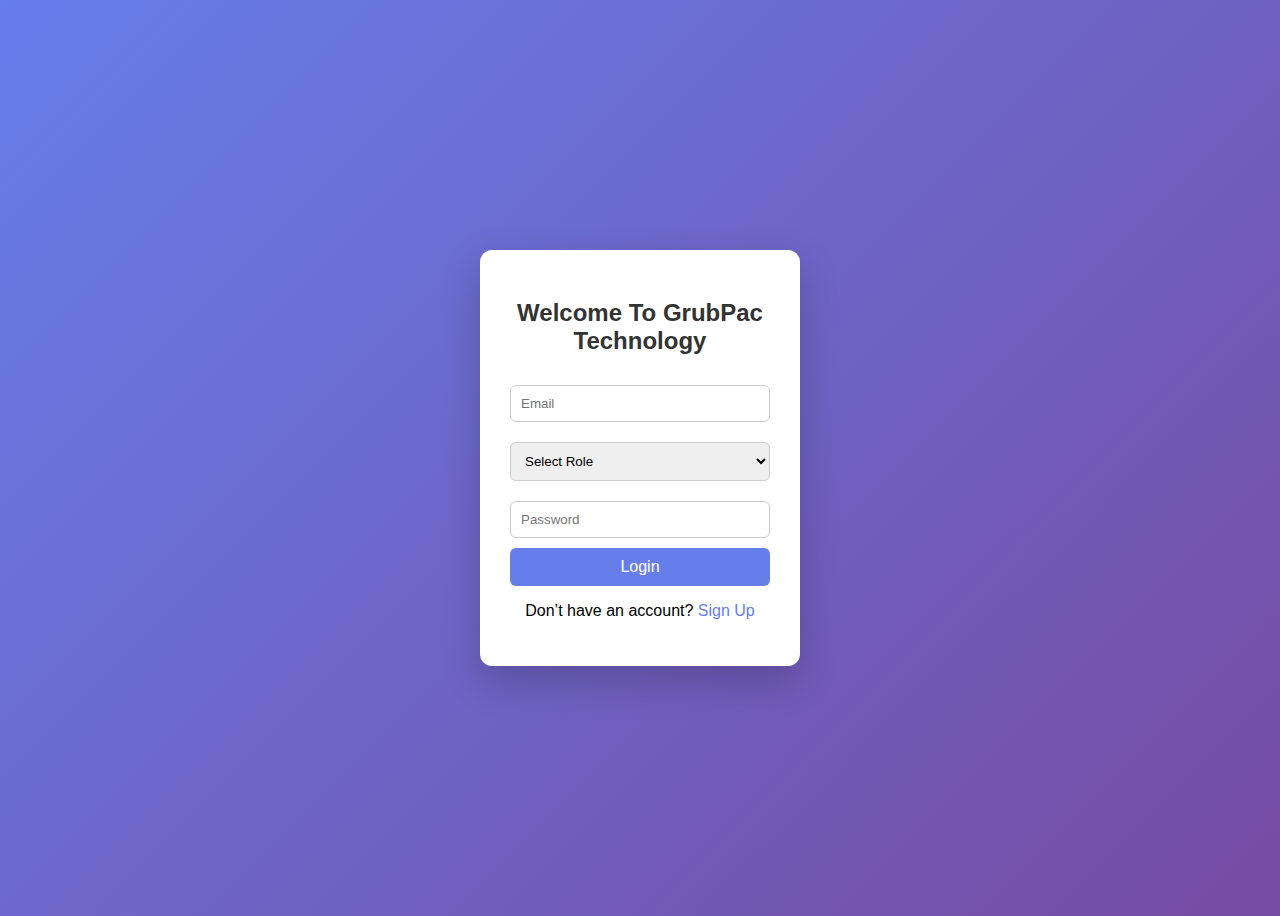
<file: index.html>
<!DOCTYPE html>
<html lang="en">
<head>
  <meta charset="UTF-8">
  <title>EMS Login</title>
  <link rel="stylesheet" href="./css/auth.css">
</head>
<body>
  <div class="auth-container">
    <h2>Welcome To GrubPac Technology</h2>
    <form id="loginForm">
      <input type="email" id="email" placeholder="Email" required />
      <select id="loginRole" required>
     <option value="">Select Role</option>
     <option value="admin">Admin</option>
     <option value="teamlead">Team Lead</option>
     <option value="employee">Employee</option>
     </select>
      <input type="password" id="password" placeholder="Password" required />
      <button type="submit">Login</button>
    </form>
    <p>Don’t have an account? <a href="signup.html">Sign Up</a></p>
  </div>

  <script src="./js/auth.js"></script>
</body>
</html>
</file>
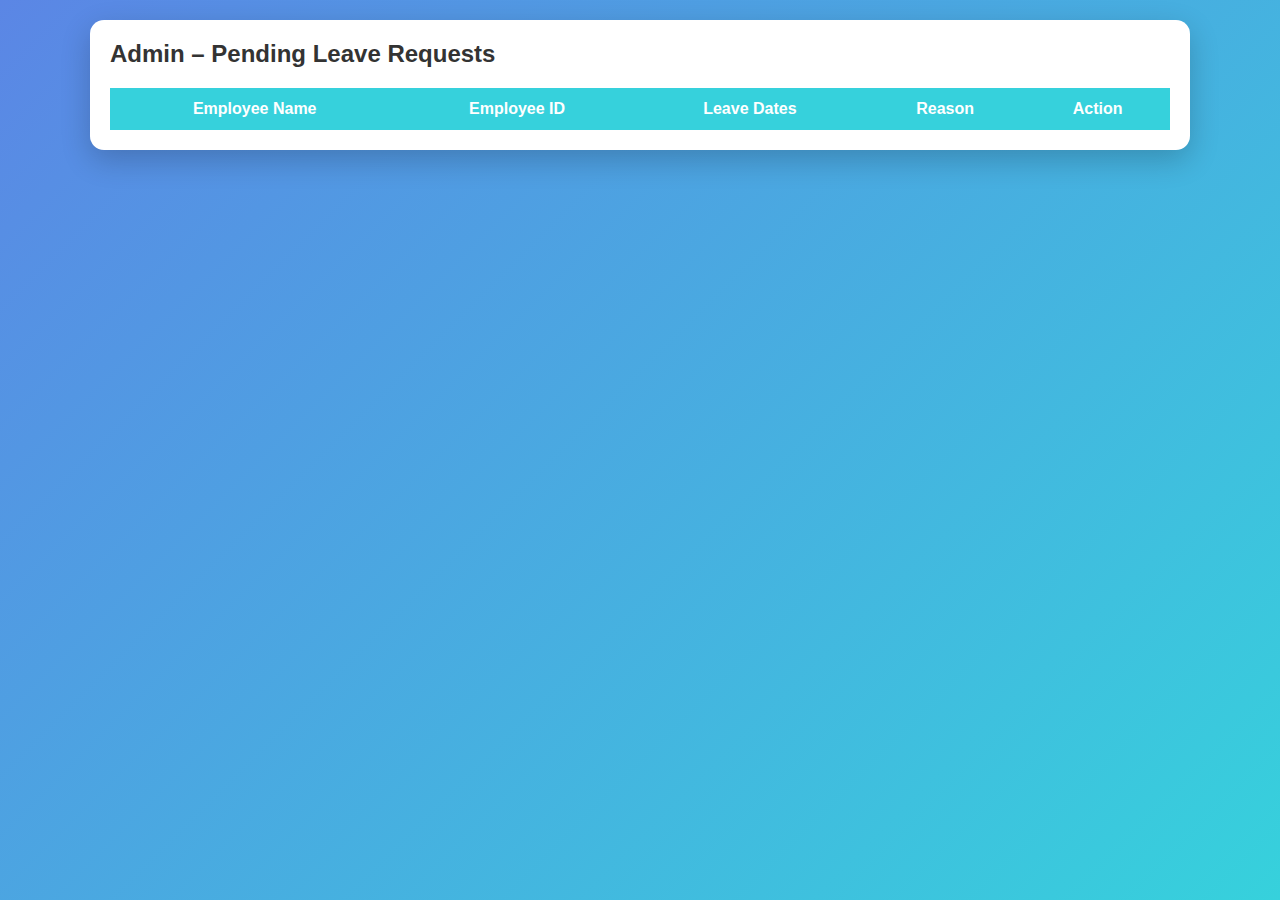
<file: admin-pending-leaves.html>
<!DOCTYPE html>
<html lang="en">
<head>
  <meta charset="UTF-8" />
  <meta name="viewport" content="width=device-width, initial-scale=1.0" />
  <title>Admin Pending Leaves</title>
  <link rel="stylesheet" href="./css/pending-leaves.css" />
</head>
<body>
  <div class="container">
    <h2>Admin – Pending Leave Requests</h2>

    <table>
      <thead>
        <tr>
          <th>Employee Name</th>
          <th>Employee ID</th>
          <th>Leave Dates</th>
          <th>Reason</th>
          <th>Action</th>
        </tr>
      </thead>
      <tbody id="leaveTable"></tbody>
    </table>
  </div>
  
  <script src="./js/admin-pending-leaves.js"></script>
</body>
</html>
</file>
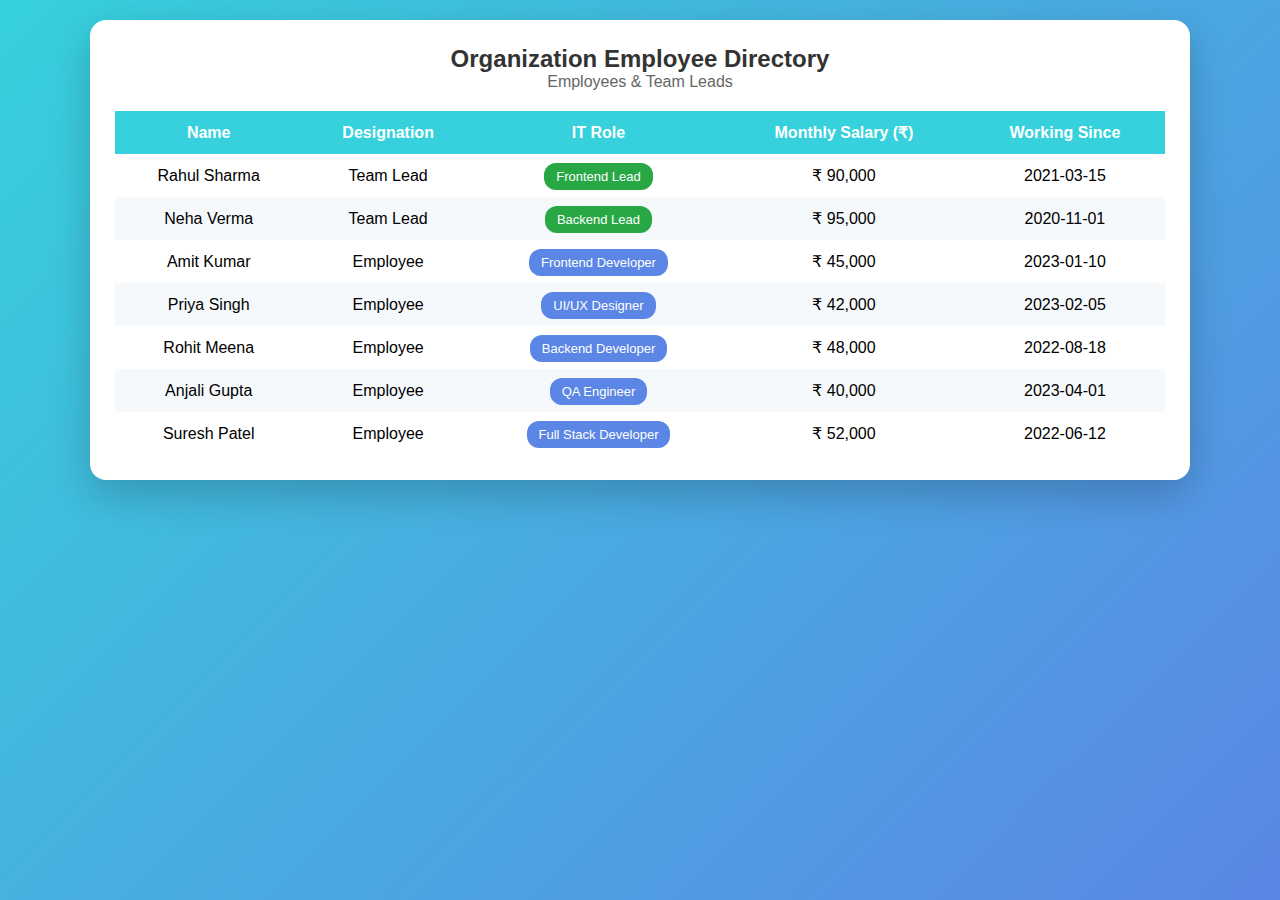
<file: employee-list.html>
<!DOCTYPE html>
<html lang="en">
<head>
  <meta charset="UTF-8" />
  <meta name="viewport" content="width=device-width, initial-scale=1.0" />
  <title>Total Employee List</title>
  <link rel="stylesheet" href="./css/employee-list.css" />
</head>
<body>
  <div class="container">
    <h2>Organization Employee Directory</h2>
    <p class="subtitle">Employees & Team Leads</p>

    <div class="table-wrapper">
      <table>
        <thead>
          <tr>
            <th>Name</th>
            <th>Designation</th>
            <th>IT Role</th>
            <th>Monthly Salary (₹)</th>
            <th>Working Since</th>
          </tr>
        </thead>
        <tbody id="employeeTable"></tbody>
      </table>
    </div>
  </div>
 
  <script src="./js/employee-list.js"></script>
</body>
</html>
</file>
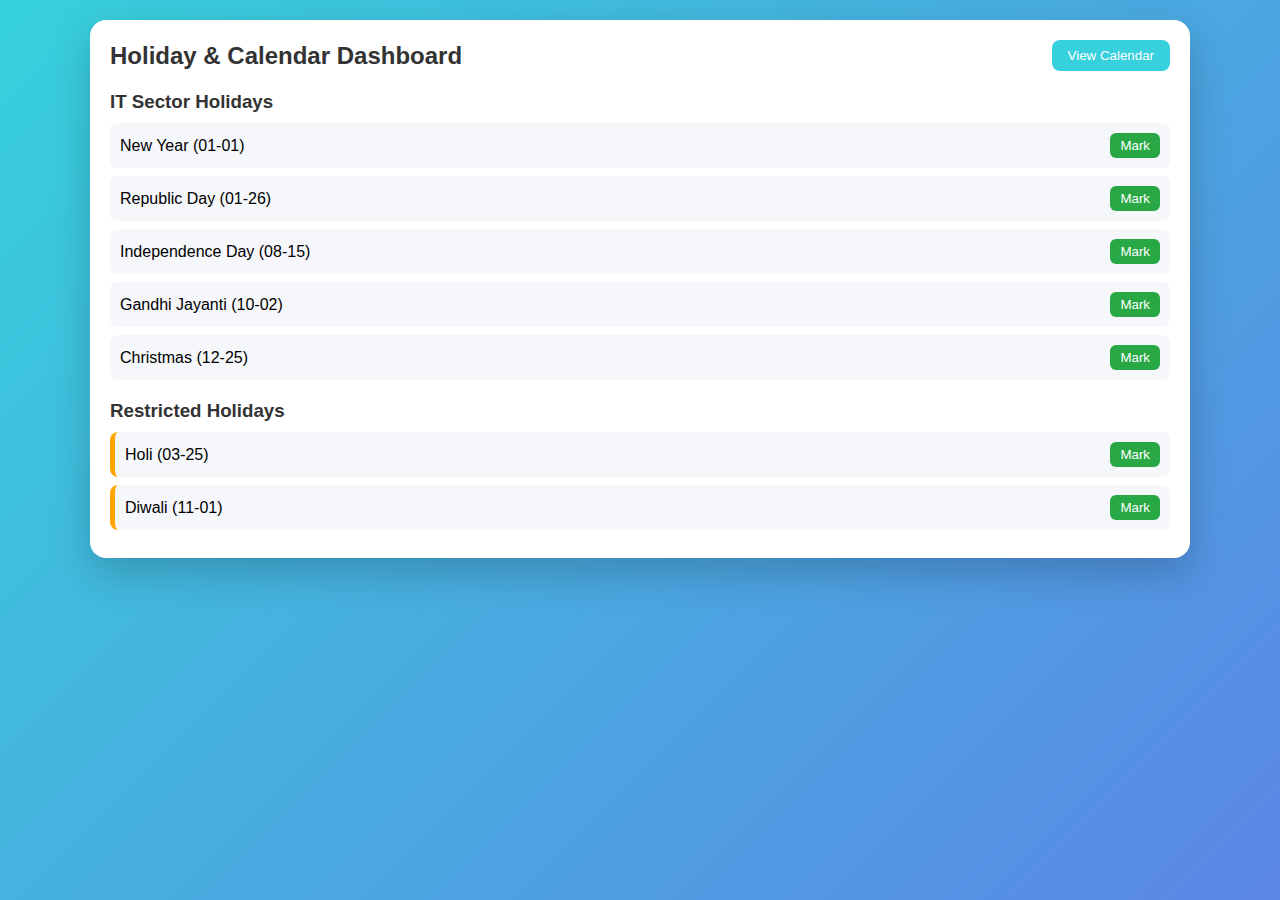
<file: holidays.html>
<!DOCTYPE html>
<html lang="en">
<head>
  <meta charset="UTF-8" />
  <meta name="viewport" content="width=device-width, initial-scale=1.0" />
  <title>Holiday & Calendar Dashboard</title>
  <link rel="stylesheet" href="./css/holidays.css" />
</head>
<body>
  <div class="container">
    <header>
      <h2>Holiday & Calendar Dashboard</h2>
      <button id="toggleCalendar">View Calendar</button>
    </header>

    <section id="calendarSection" class="hidden">
      <input type="month" id="monthPicker" />
      <div id="calendar"></div>
    </section>


    <section class="card">
      <h3>IT Sector Holidays</h3>
      <ul id="holidayList"></ul>
    </section>

    <section class="card restricted">
      <h3>Restricted Holidays</h3>
      <ul id="restrictedList"></ul>
    </section>
  </div>
 
  <script src="./js/holidays.js"></script>
</body>
</html>
</file>
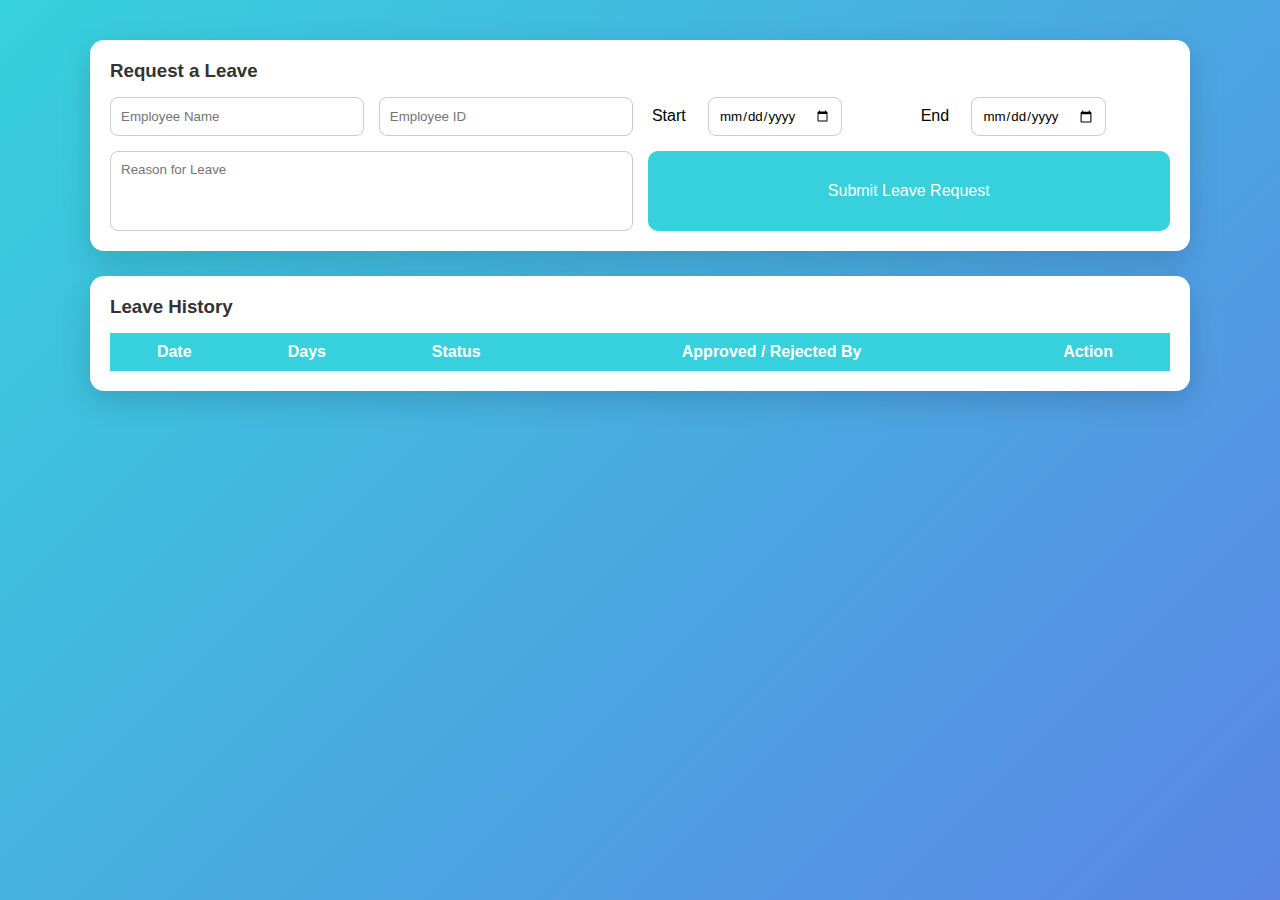
<file: leave-request.html>
<!DOCTYPE html><html lang="en">
<head>
  <meta charset="UTF-8" />
  <meta name="viewport" content="width=device-width, initial-scale=1.0" />
  <title>Leave Management</title>
  <link rel="stylesheet" href="./css/leave-request.css" />
</head>
<body>
  <div class="container">
    <header>
      <h2><p id="empInfo"></p></h2>
      
    </header>
<section class="card">
  <h3>Request a Leave</h3>
  <form id="leaveForm">
    <input type="text" id="empName" placeholder="Employee Name" required />
    <input type="text" id="empId" placeholder="Employee ID" required />
   <pre> Start     <input type="date" id="startDate" required /></pre>
    <pre> End     <input type="date" id="endDate" required /></pre>
    <textarea id="reason" placeholder="Reason for Leave" required></textarea>
    <button type="submit">Submit Leave Request</button>
  </form>
</section>


<section class="card">
  <h3>Leave History</h3>
  <table>
    <thead>
      <tr>
        <th>Date</th>
        <th>Days</th>
        <th>Status</th>
        <th>Approved / Rejected By</th>
        <th>Action</th>
      </tr>
    </thead>
    <tbody id="leaveHistory"></tbody>
  </table>
</section>

  </div>  <script src="./js/leave-request.js"></script></body>
</html>
</file>
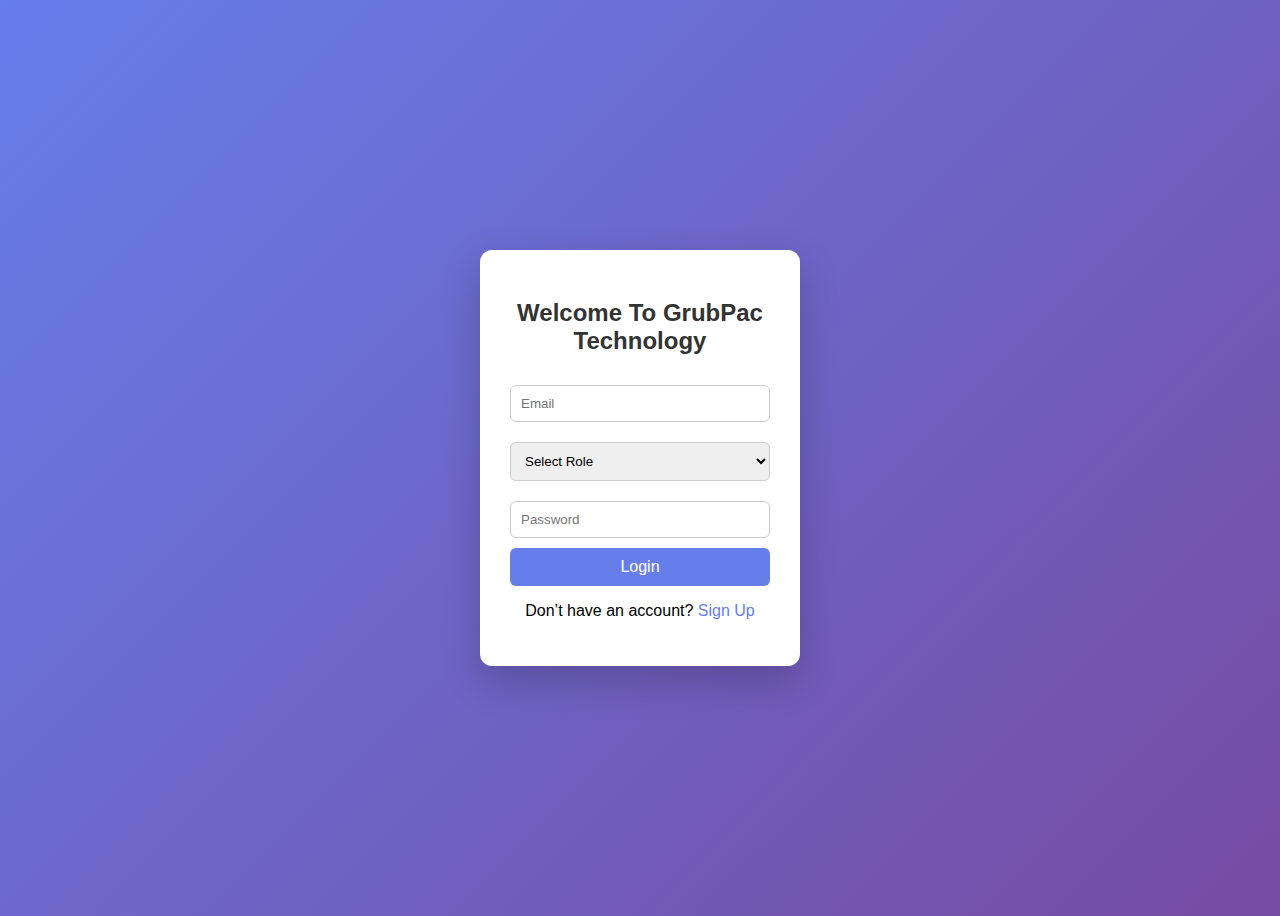
<file: salary.html>
<!DOCTYPE html>
<html lang="en">
<head>
  <meta charset="UTF-8" />
  <title>Salary View</title>
  <link rel="stylesheet" href="./css/salary.css" />
</head>
<body>

<div class="salary-container">
  <h2 class="title">Monthly Salary Slip</h2>


  <div class="employee-info">
    <p><strong>Name:</strong> <span id="empName"></span></p>
    <p><strong>Employee ID:</strong> <span id="empId"></span></p>
    <p><strong>Month:</strong> <span id="salaryMonth"></span></p>
  </div>

  <div class="salary-card">
    <h3>Salary Breakdown</h3>

    <div class="row">
      <span>Basic Salary</span>
      <span>₹ <span id="basicSalary"></span></span>
    </div>

    <div class="row">
      <span>Performance Bonus</span>
      <span>₹ <span id="bonus"></span></span>
    </div>

    <div class="row">
      <span>Attendance Deduction</span>
      <span class="deduction">- ₹ <span id="deduction"></span></span>
    </div>

    <hr />

    <div class="row total">
      <span>Net Salary</span>
      <span>₹ <span id="netSalary"></span></span>
    </div>
  </div>

  <div class="attendance-summary">
    <h3>Attendance Linked Calculation</h3>
    <p>Present Days: <strong><span id="presentDays"></span></strong></p>
    <p>Absent Days: <strong><span id="absentDays"></span></strong></p>
    <p>Attendance %: <strong><span id="attendancePercent"></span>%</strong></p>
  </div>

  <button class="back-btn" onclick="goBack()">⬅ Back to Dashboard</button>
</div>

<script src="./js/salary.js"></script>
</body>
</html>
</file>
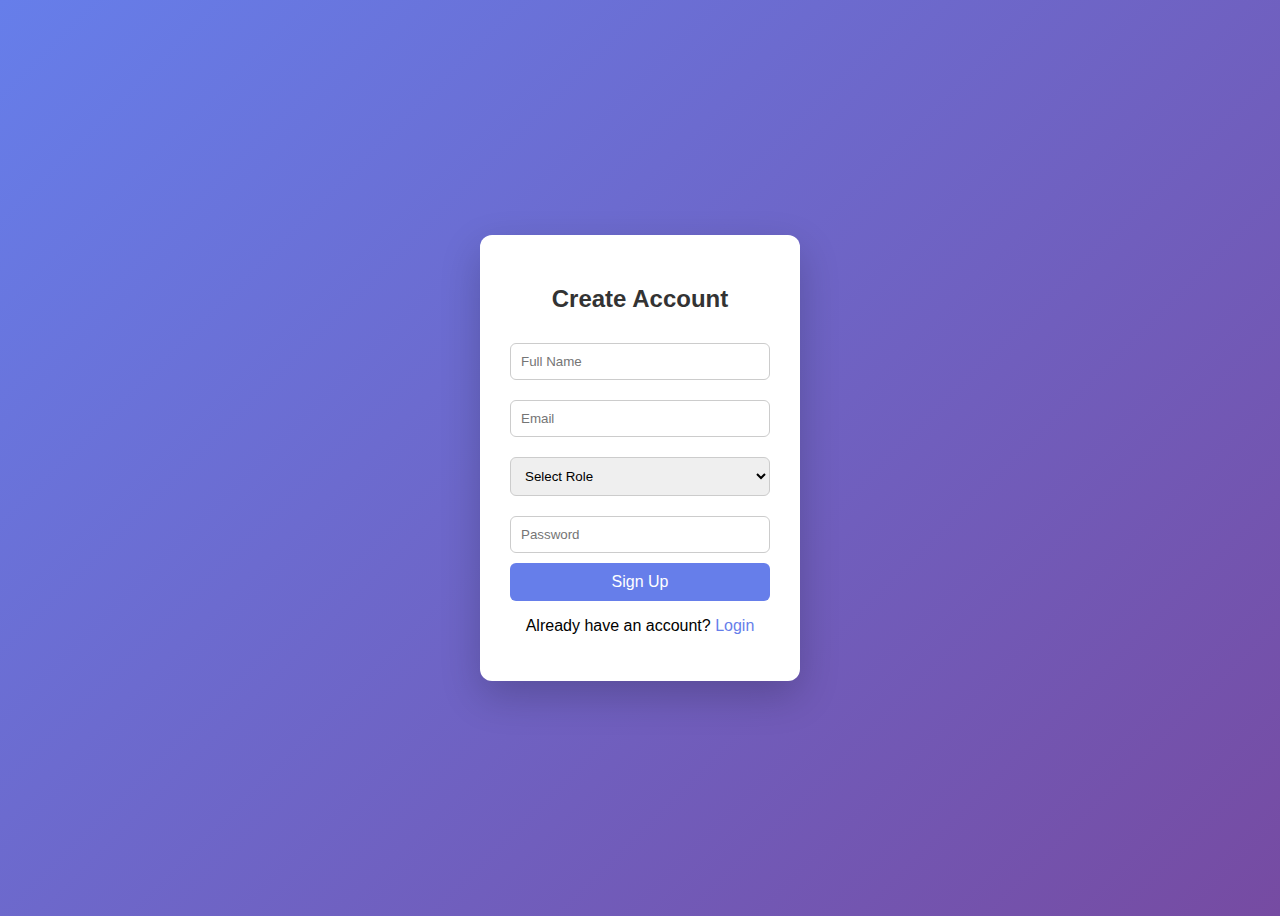
<file: signup.html>
<!DOCTYPE html>
<html lang="en">
<head>
  <meta charset="UTF-8">
  <title>EMS Signup</title>
  <link rel="stylesheet" href="./css/auth.css">
</head>
<body>
  <div class="auth-container">
    <h2>Create Account</h2>
    <form id="signupForm">
      <input type="text" id="name" placeholder="Full Name" required />
      <input type="email" id="email" placeholder="Email" required />
      <select id="role" required>
        <option value="">Select Role</option>
        <option value="employee">Employee</option>
        <option value="teamlead">Team Lead</option>
      </select>
      <input type="password" id="password" placeholder="Password" required />
      <button type="submit">Sign Up</button>
    </form>
    <p>Already have an account? <a href="index.html">Login</a></p>
  </div>

  <script src="./js/auth.js"></script>
</body>
</html>
</file>
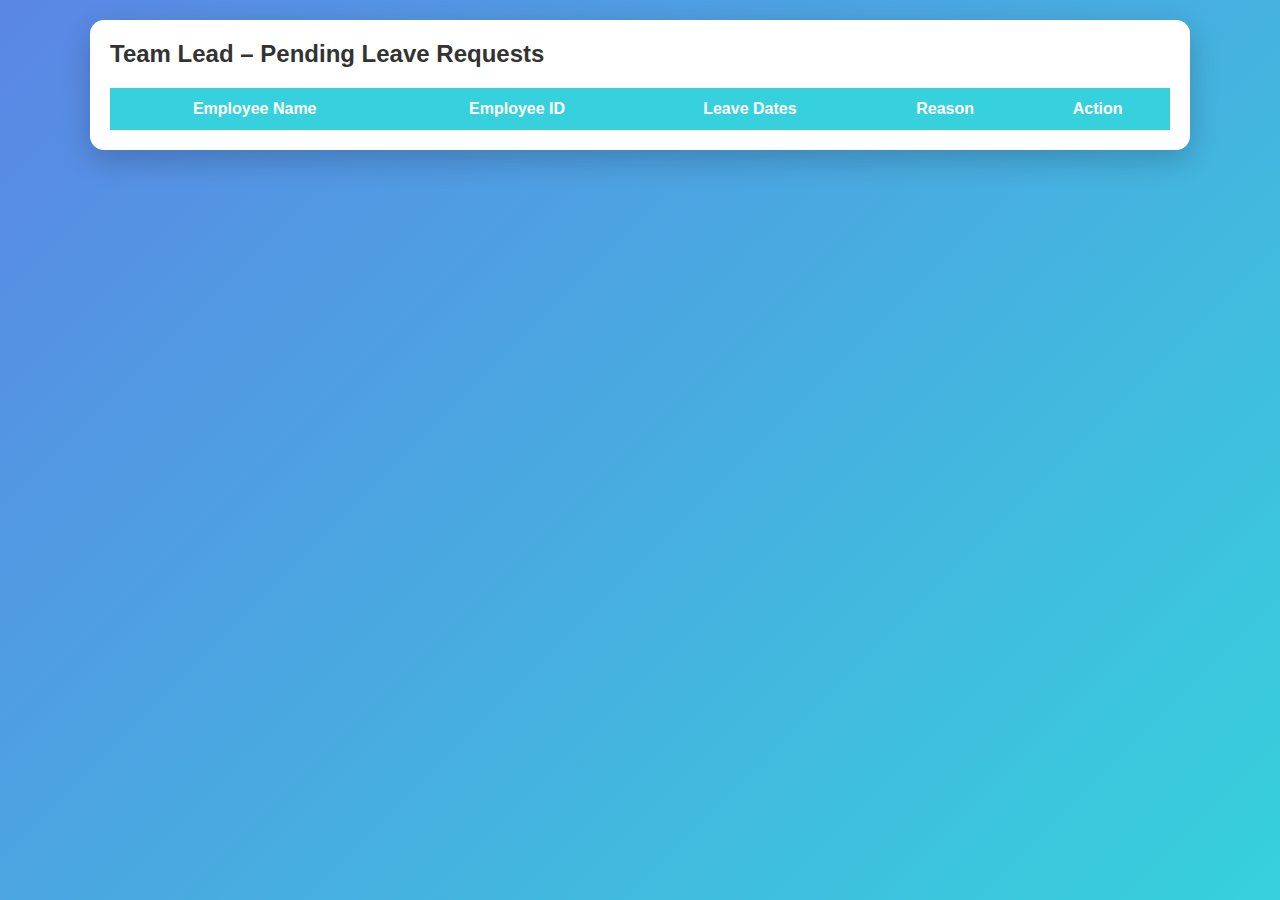
<file: teamlead-pending-leaves.html>
<!DOCTYPE html>
<html lang="en">
<head>
  <meta charset="UTF-8" />
  <meta name="viewport" content="width=device-width, initial-scale=1.0" />
  <title>Team Lead Pending Leaves</title>
  <link rel="stylesheet" href="./css/pending-leaves.css" />
</head>
<body>
  <div class="container">
    <h2>Team Lead – Pending Leave Requests</h2>

    <table>
      <thead>
        <tr>
          <th>Employee Name</th>
          <th>Employee ID</th>
          <th>Leave Dates</th>
          <th>Reason</th>
          <th>Action</th>
        </tr>
      </thead>
      <tbody id="leaveTable"></tbody>
    </table>
  </div>

  <script src="./js/teamlead-pending-leaves.js"></script>
</body>
</html>
</file>
<file: css/auth.css>
* {
  box-sizing: border-box;
  font-family: 'Segoe UI', sans-serif;
}

body {
  height: 100vh;
  display: flex;
  justify-content: center;
  align-items: center;
  background: linear-gradient(135deg, #667eea, #764ba2);
}

.auth-container {
  background: #fff;
  padding: 30px;
  width: 320px;
  border-radius: 12px;
  box-shadow: 0 15px 40px rgba(0,0,0,0.2);
  text-align: center;
  animation: slideUp 0.6s ease;
}

@keyframes slideUp {
  from { transform: translateY(40px); opacity: 0; }
  to { transform: translateY(0); opacity: 1; }
}

.auth-container h2 {
  margin-bottom: 20px;
  color: #333;
}

input, select {
  width: 100%;
  padding: 10px;
  margin: 10px 0;
  border-radius: 6px;
  border: 1px solid #ccc;
}

button {
  width: 100%;
  padding: 10px;
  border: none;
  border-radius: 6px;
  background: #667eea;
  color: white;
  font-size: 16px;
  cursor: pointer;
  transition: 0.3s;
}

button:hover {
  background: #5a67d8;
}

a {
  color: #667eea;
  text-decoration: none;
}
</file>
<file: css/pending-leaves.css>
* {
  margin: 0;
  padding: 0;
  box-sizing: border-box;
  font-family: 'Segoe UI', sans-serif;
}

body {
  background: linear-gradient(135deg, #5b86e5, #36d1dc);
  min-height: 100vh;
  padding: 20px;
}

.container {
  max-width: 1100px;
  margin: auto;
  background: white;
  padding: 20px;
  border-radius: 14px;
  box-shadow: 0 10px 30px rgba(0,0,0,0.2);
}

h2 {
  margin-bottom: 20px;
  color: #333;
}

table {
  width: 100%;
  border-collapse: collapse;
}

thead {
  background: #36d1dc;
  color: white;
}

th, td {
  padding: 12px;
  text-align: center;
}

tbody tr:nth-child(even) {
  background: #f4f6fa;
}

.action-btn {
  padding: 6px 12px;
  border: none;
  border-radius: 6px;
  cursor: pointer;
  color: white;
  margin: 0 4px;
}

.approve {
  background: #28a745;
}

.reject {
  background: #dc3545;
}

@media(max-width: 768px) {
  table {
    font-size: 13px;
  }
}
</file>
<file: css/employee-list.css>
* {
  margin: 0;
  padding: 0;
  box-sizing: border-box;
  font-family: 'Segoe UI', sans-serif;
}

body {
  min-height: 100vh;
  background: linear-gradient(135deg, #36d1dc, #5b86e5);
  padding: 20px;
}

.container {
  max-width: 1100px;
  margin: auto;
  background: #ffffff;
  padding: 25px;
  border-radius: 16px;
  box-shadow: 0 15px 40px rgba(0,0,0,0.2);
}

h2 {
  text-align: center;
  color: #333;
}

.subtitle {
  text-align: center;
  color: #666;
  margin-bottom: 20px;
}

.table-wrapper {
  overflow-x: auto;
}

table {
  width: 100%;
  border-collapse: collapse;
}

thead {
  background: #36d1dc;
  color: white;
}

th, td {
  padding: 12px;
  text-align: center;
}

tbody tr {
  cursor: pointer;
  transition: background 0.3s;
}

tbody tr:hover {
  background: #eef6ff;
}

tbody tr:nth-child(even) {
  background: #f6f9fc;
}

.badge {
  padding: 6px 12px;
  border-radius: 12px;
  color: white;
  font-size: 13px;
}

.employee {
  background: #5b86e5;
}

.teamlead {
  background: #28a745;
}

@media (max-width: 768px) {
  table {
    font-size: 13px;
  }
}
</file>
<file: css/holidays.css>
* {
  margin: 0;
  padding: 0;
  box-sizing: border-box;
  font-family: 'Segoe UI', sans-serif;
}

body {
  background: linear-gradient(135deg, #36d1dc, #5b86e5);
  min-height: 100vh;
  padding: 20px;
}

.container {
  max-width: 1100px;
  margin: auto;
  background: #fff;
  padding: 20px;
  border-radius: 16px;
  box-shadow: 0 15px 40px rgba(0,0,0,0.2);
}

header {
  display: flex;
  justify-content: space-between;
  align-items: center;
  margin-bottom: 20px;
}

header h2 {
  color: #333;
}

header button {
  padding: 8px 16px;
  background: #36d1dc;
  border: none;
  border-radius: 8px;
  color: white;
  cursor: pointer;
}

.card {
  margin-top: 20px;
}

.card h3 {
  margin-bottom: 10px;
  color: #333;
}

.card ul {
  list-style: none;
}

.card li {
  padding: 10px;
  background: #f5f7fb;
  margin-bottom: 8px;
  border-radius: 8px;
  display: flex;
  justify-content: space-between;
  align-items: center;
}

.restricted li {
  border-left: 5px solid orange;
}

.mark-btn {
  background: #28a745;
  border: none;
  color: white;
  padding: 5px 10px;
  border-radius: 6px;
  cursor: pointer;
}

#calendar {
  display: grid;
  grid-template-columns: repeat(7, 1fr);
  gap: 8px;
  margin-top: 15px;
}

.day {
  padding: 12px;
  text-align: center;
  background: #eef3ff;
  border-radius: 8px;
}

.holiday {
  background: #ffddcc;
  font-weight: bold;
}

.hidden {
  display: none;
}

@media (max-width: 768px) {
  header {
    flex-direction: column;
    gap: 10px;
  }
}
</file>
<file: css/leave-request.css>
* {
  margin: 0;
  padding: 0;
  box-sizing: border-box;
  font-family: 'Segoe UI', sans-serif;
}

body {
  background: linear-gradient(135deg, #36d1dc, #5b86e5);
  min-height: 100vh;
  padding: 20px;
}

.container {
  max-width: 1100px;
  margin: auto;
}

header {
  color: white;
  margin-bottom: 20px;
}

header h2 {
  font-size: 28px;
}

.card {
  background: white;
  padding: 20px;
  border-radius: 14px;
  margin-bottom: 25px;
  box-shadow: 0 10px 30px rgba(0,0,0,0.15);
}

.card h3 {
  margin-bottom: 15px;
  color: #333;
}


form {
  display: grid;
  grid-template-columns: repeat(auto-fit, minmax(220px, 1fr));
  gap: 15px;
}

form textarea {
  grid-column: span 2;
  resize: none;
  height: 80px;
}

form input,
form textarea {
  padding: 10px;
  border-radius: 8px;
  border: 1px solid #ccc;
}

form button {
  grid-column: span 2;
  background: #36d1dc;
  color: white;
  border: none;
  padding: 12px;
  border-radius: 10px;
  cursor: pointer;
  font-size: 16px;
}

form button:hover {
  background: #5b86e5;
}

table {
  width: 100%;
  border-collapse: collapse;
}

thead {
  background: #36d1dc;
  color: white;
}

th, td {
  padding: 10px;
  text-align: center;
}

tbody tr:nth-child(even) {
  background: #f5f7fa;
}

.status-granted { color: green; font-weight: bold; }
.status-rejected { color: red; font-weight: bold; }
.status-dismissed { color: orange; font-weight: bold; }
.status-pending { color: gray; font-weight: bold; }

.cancel-btn {
  background: crimson;
  color: white;
  border: none;
  padding: 6px 12px;
  border-radius: 6px;
  cursor: pointer;
}

.cancel-btn:disabled {
  background: #ccc;
  cursor: not-allowed;
}


@media(max-width: 768px) {
  form textarea {
    grid-column: span 1;
  }

  form button {
    grid-column: span 1;
  }

  table {
    font-size: 13px;
  }
}
</file>
<file: css/salary.css>
body {
  background: linear-gradient(135deg, #f8fafc, #e2e8f0);
  font-family: 'Segoe UI', sans-serif;
  margin: 0;
  padding: 20px;
  color: #1e293b;
}

.salary-container {
  max-width: 650px;
  margin: auto;
  background: #ffffff;
  padding: 28px;
  border-radius: 18px;
  box-shadow: 0 15px 35px rgba(0, 0, 0, 0.1);
  border: 1px solid #e5e7eb;
}

.title {
  text-align: center;
  margin-bottom: 25px;
  font-size: 22px;
  color: #2563eb;
  letter-spacing: 0.5px;
}

.employee-info {
  background: #f8fafc;
  border: 1px solid #e5e7eb;
  padding: 15px 18px;
  border-radius: 12px;
  margin-bottom: 22px;
}

.employee-info p {
  margin: 6px 0;
  color: #334155;
}

.salary-card {
  background: #ffffff;
  border: 1px solid #e5e7eb;
  padding: 22px;
  border-radius: 14px;
}

.salary-card h3 {
  margin-bottom: 15px;
  color: #0ea5e9;
}

.row {
  display: flex;
  justify-content: space-between;
  margin: 12px 0;
  font-size: 15px;
  color: #1e293b;
}

.deduction {
  color: #dc2626;
  font-weight: 600;
}

.total {
  font-size: 18px;
  font-weight: bold;
  color: #16a34a;
}

.attendance-summary {
  margin-top: 25px;
  background: #f8fafc;
  border: 1px solid #e5e7eb;
  padding: 18px;
  border-radius: 14px;
}

.attendance-summary h3 {
  color: #2563eb;
  margin-bottom: 10px;
}

.attendance-summary p {
  margin: 6px 0;
  color: #334155;
}

.back-btn {
  width: 100%;
  margin-top: 25px;
  padding: 14px;
  background: linear-gradient(135deg, #3b82f6, #2563eb);
  border: none;
  border-radius: 14px;
  color: #ffffff;
  font-size: 16px;
  font-weight: 600;
  cursor: pointer;
  letter-spacing: 0.4px;
  transition: all 0.3s ease;
}

.back-btn:hover {
  transform: translateY(-2px);
  box-shadow: 0 10px 25px rgba(59, 130, 246, 0.4);
}

.back-btn:active {
  transform: scale(0.98);
}

@media (max-width: 600px) {
  .salary-container {
    padding: 18px;
  }

  .row {
    font-size: 14px;
  }
}
</file>
